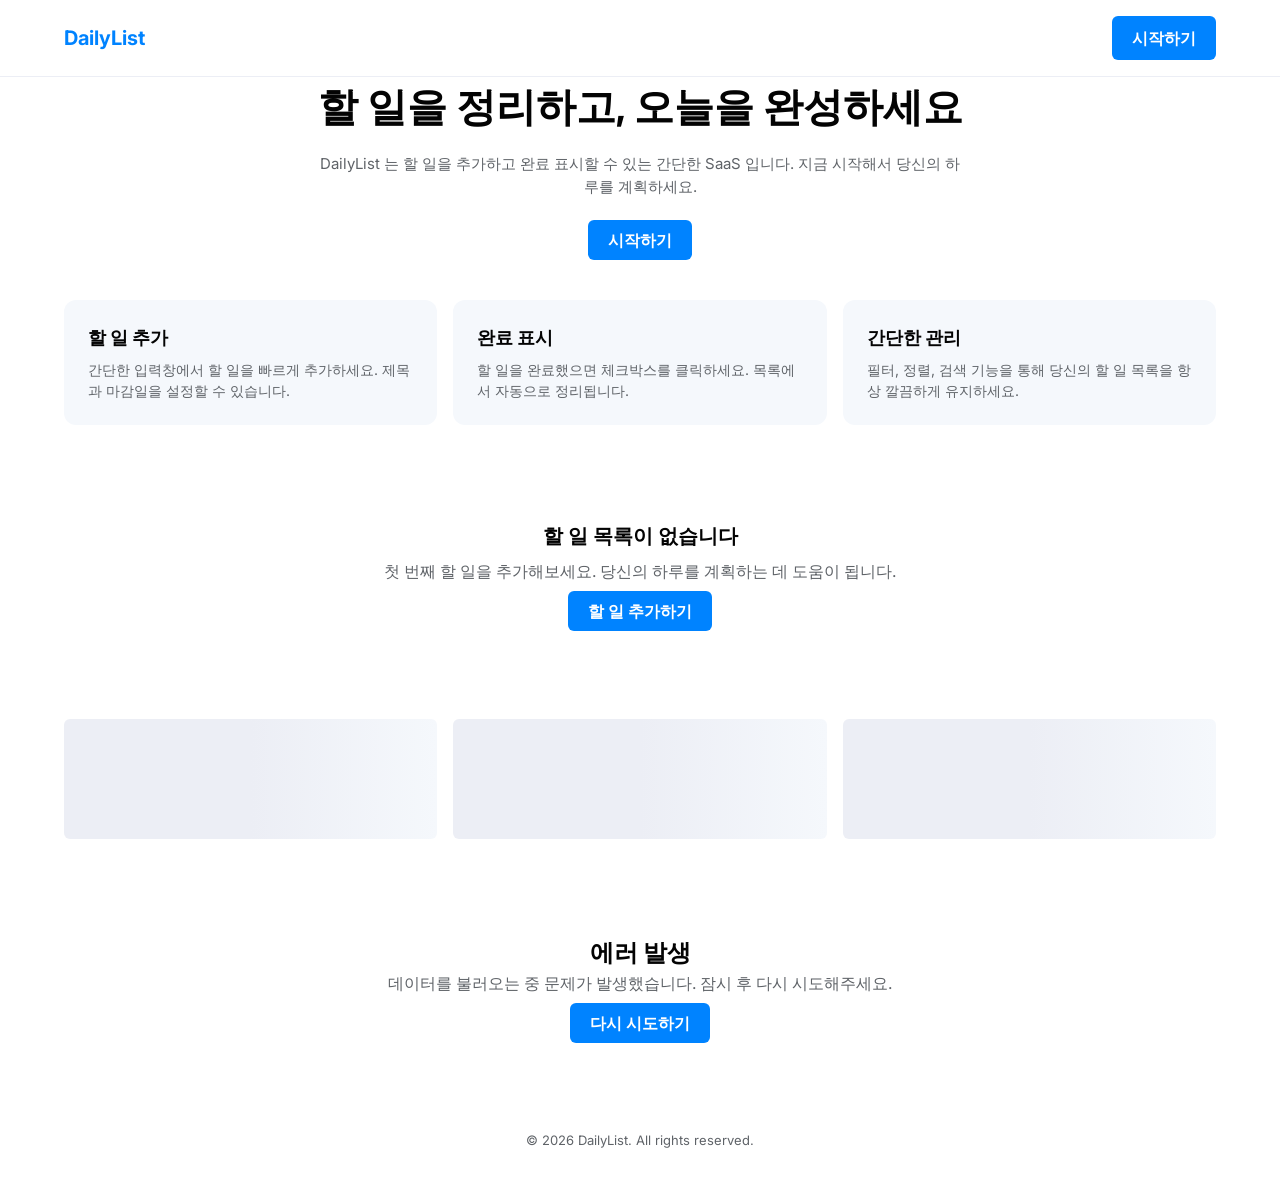
<file: prototype.html>
<!DOCTYPE html>
<html lang="ko">
<head>
  <meta charset="UTF-8" />
  <title>DailyList — 할 일 목록 SaaS</title>
  <meta name="viewport" content="width=device-width, initial-scale=1.0" />
  <link rel="preconnect" href="https://fonts.googleapis.com" />
  <link rel="preconnect" href="https://fonts.gstatic.com" crossorigin />
  <link href="https://fonts.googleapis.com/css2?family=Inter:wght@400;500;600;700&display=swap" rel="stylesheet" />
  <style>
    :root {
      --color-primary-500: #0083ff;
      --color-primary-600: #2d6bd8;
      --color-neutral-50: #ffffff;
      --color-neutral-100: #f5f8fc;
      --color-neutral-200: #eceef5;
      --color-neutral-300: #8492a6;
      --color-neutral-500: #737373;
      --color-neutral-700: #5f6368;
      --color-neutral-900: #030303;
      --space-xs: 4px;
      --space-sm: 8px;
      --space-md: 16px;
      --space-lg: 24px;
      --space-xl: 30px;
      --space-2xl: 48px;
      --radius-sm: 6px;
      --radius-md: 12px;
    }

    * { box-sizing: border-box; margin: 0; padding: 0; }
    body { font-family: "Inter", system-ui, -apple-system, sans-serif; background-color: var(--color-neutral-50); color: var(--color-neutral-900); line-height: 1.5; }
    .container { max-width: 1200px; margin: 0 auto; padding: 0 var(--space-lg); }
    header { position: sticky; top: 0; background-color: var(--color-neutral-50); border-bottom: 1px solid var(--color-neutral-200); padding: var(--space-md) 0; z-index: 50; }
    .header-inner { display: flex; justify-content: space-between; align-items: center; }
    .logo { font-weight: 700; font-size: 20px; color: var(--color-primary-500); text-decoration: none; }
    .btn-start { background-color: var(--color-primary-500); color: #ffffff; padding: 10px 20px; border-radius: var(--radius-sm); font-weight: 600; text-decoration: none; transition: background-color 150ms ease-out; }
    .btn-start:hover { background-color: var(--color-primary-600); }

    .hero { padding-top: calc(var(--space-xl) + var(--header-height)); text-align: center; }
    .hero h1 { font-size: clamp(28px, 5vw, 40px); font-weight: 700; margin-bottom: var(--space-md); }
    .hero p { font-size: 15px; color: var(--color-neutral-700); max-width: 640px; margin: 0 auto var(--space-xl); }

    .features { padding: var(--space-2xl) 0; display: grid; gap: var(--space-md); grid-template-columns: repeat(auto-fit, minmax(280px, 1fr)); }
    .feature-card { background: var(--color-neutral-100); padding: var(--space-lg); border-radius: var(--radius-md); }
    .feature-card h3 { font-size: 18px; margin-bottom: var(--space-sm); }
    .feature-card p { font-size: 14px; color: var(--color-neutral-700); }

    .empty-state { padding: var(--space-2xl) 0; text-align: center; }
    .empty-state h2 { font-size: 20px; margin-bottom: var(--space-sm); }
    .empty-state p { color: var(--color-neutral-700); margin-bottom: var(--space-md); }

    .loading-skeleton { padding: var(--space-2xl) 0; display: grid; gap: var(--space-md); grid-template-columns: repeat(auto-fit, minmax(280px, 1fr)); }
    .skeleton { background: linear-gradient(90deg, var(--color-neutral-200) 25%, var(--color-neutral-100) 50%, var(--color-neutral-200) 75%); background-size: 200% 100%; animation: shimmer 1.5s infinite; border-radius: var(--radius-sm); height: 120px; }
    @keyframes shimmer { from { background-position: -200% 0; } to { background-position: 200% 0; } }

    .error-state { padding: var(--space-2xl) 0; text-align: center; }
    .error-state p { color: var(--color-neutral-700); margin-bottom: var(--space-md); }

    @media (min-width: 768px) {
      .hero { padding-top: calc(var(--space-xl) + var(--header-height)); }
      .features { grid-template-columns: repeat(3, minmax(280px, 1fr)); }
    }
  </style>
</head>
<body>
  <header>
    <div class="container header-inner">
      <a href="#" class="logo">DailyList</a>
      <a href="#add-task" class="btn-start">시작하기</a>
    </div>
  </header>

  <main class="container">
    <!-- Hero -->
    <section class="hero">
      <h1>할 일을 정리하고, 오늘을 완성하세요</h1>
      <p>DailyList 는 할 일을 추가하고 완료 표시할 수 있는 간단한 SaaS 입니다. 지금 시작해서 당신의 하루를 계획하세요.</p>
      <a href="#add-task" class="btn-start">시작하기</a>
    </section>

    <!-- Features -->
    <section class="features">
      <article class="feature-card">
        <h3>할 일 추가</h3>
        <p>간단한 입력창에서 할 일을 빠르게 추가하세요. 제목과 마감일을 설정할 수 있습니다.</p>
      </article>
      <article class="feature-card">
        <h3>완료 표시</h3>
        <p>할 일을 완료했으면 체크박스를 클릭하세요. 목록에서 자동으로 정리됩니다.</p>
      </article>
      <article class="feature-card">
        <h3>간단한 관리</h3>
        <p>필터, 정렬, 검색 기능을 통해 당신의 할 일 목록을 항상 깔끔하게 유지하세요.</p>
      </article>
    </section>

    <!-- Empty State (demonstration) -->
    <section id="add-task" class="empty-state">
      <h2>할 일 목록이 없습니다</h2>
      <p>첫 번째 할 일을 추가해보세요. 당신의 하루를 계획하는 데 도움이 됩니다.</p>
      <a href="#" class="btn-start">할 일 추가하기</a>
    </section>

    <!-- Loading State (demonstration) -->
    <section class="loading-skeleton">
      <div class="skeleton"></div>
      <div class="skeleton"></div>
      <div class="skeleton"></div>
    </section>

    <!-- Error State (demonstration) -->
    <section class="error-state">
      <h2>에러 발생</h2>
      <p>데이터를 불러오는 중 문제가 발생했습니다. 잠시 후 다시 시도해주세요.</p>
      <a href="#" class="btn-start">다시 시도하기</a>
    </section>
  </main>

  <footer style="padding: var(--space-2xl) 0; text-align: center; color: var(--color-neutral-700); font-size: 13px;">
    <p>&copy; 2026 DailyList. All rights reserved.</p>
  </footer>
</body>
</html>
</file>
